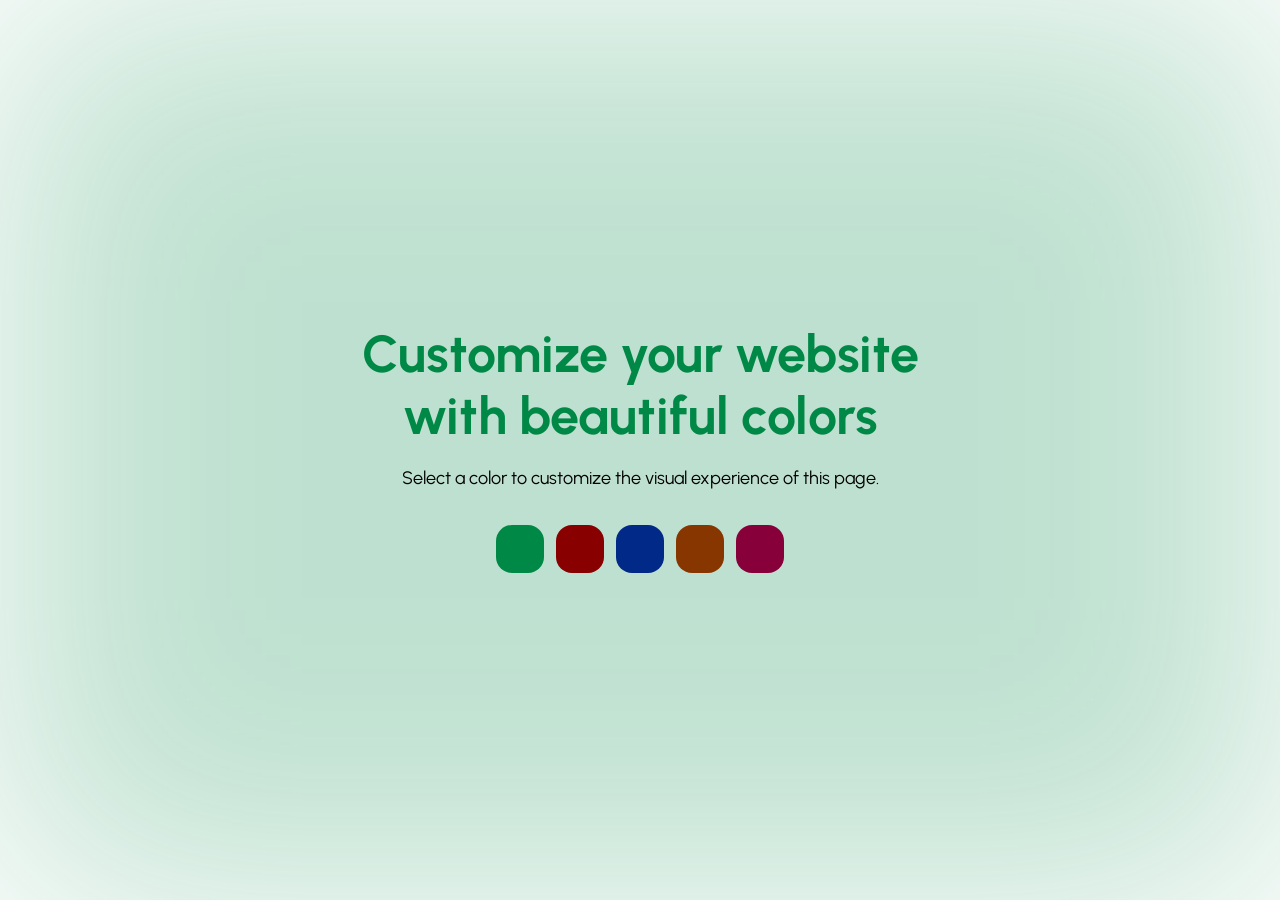
<file: Dynamic-Theme-Picker/index.html>
<!DOCTYPE html>
<html lang="en">
<head>
    <meta charset="UTF-8">
    <meta name="viewport" content="width=device-width, initial-scale=1.0">
    <link rel="stylesheet" href="src/css/style.css">
    <title>Dynamic Theme Picker</title>
</head>

<body>
    <main class="container">
        <!-- Decorative background - hidden from screen readers -->
        <div class="bg-gradient" id="bgGradient" aria-hidden="true"></div>

        <div class="theme-picker">
            <h1 id="mainHeading">Customize your website with beautiful colors</h1>
            <p>Select a color to customize the visual experience of this page.</p>

            <!-- Group of theme buttons -->
            <div class="theme-buttons" role="group" aria-label="Choose a color theme">
                <button class="btn" id="btn-1" aria-label="Green Theme" type="button" title="Green Theme"></button>
                <button class="btn" id="btn-2" aria-label="Red Theme" type="button" title="Red Theme"></button>
                <button class="btn" id="btn-3" aria-label="Blue Theme" type="button" title="Blue Theme"></button>
                <button class="btn" id="btn-4" aria-label="Orange Theme" type="button" title="Orange Theme"></button>
                <button class="btn" id="btn-5" aria-label="Pink Theme" type="button" title="Pink Theme"></button>
            </div>
        </div>
    </main>

    <script src="src/js/script.js"></script>
</body>
</html>
</file>
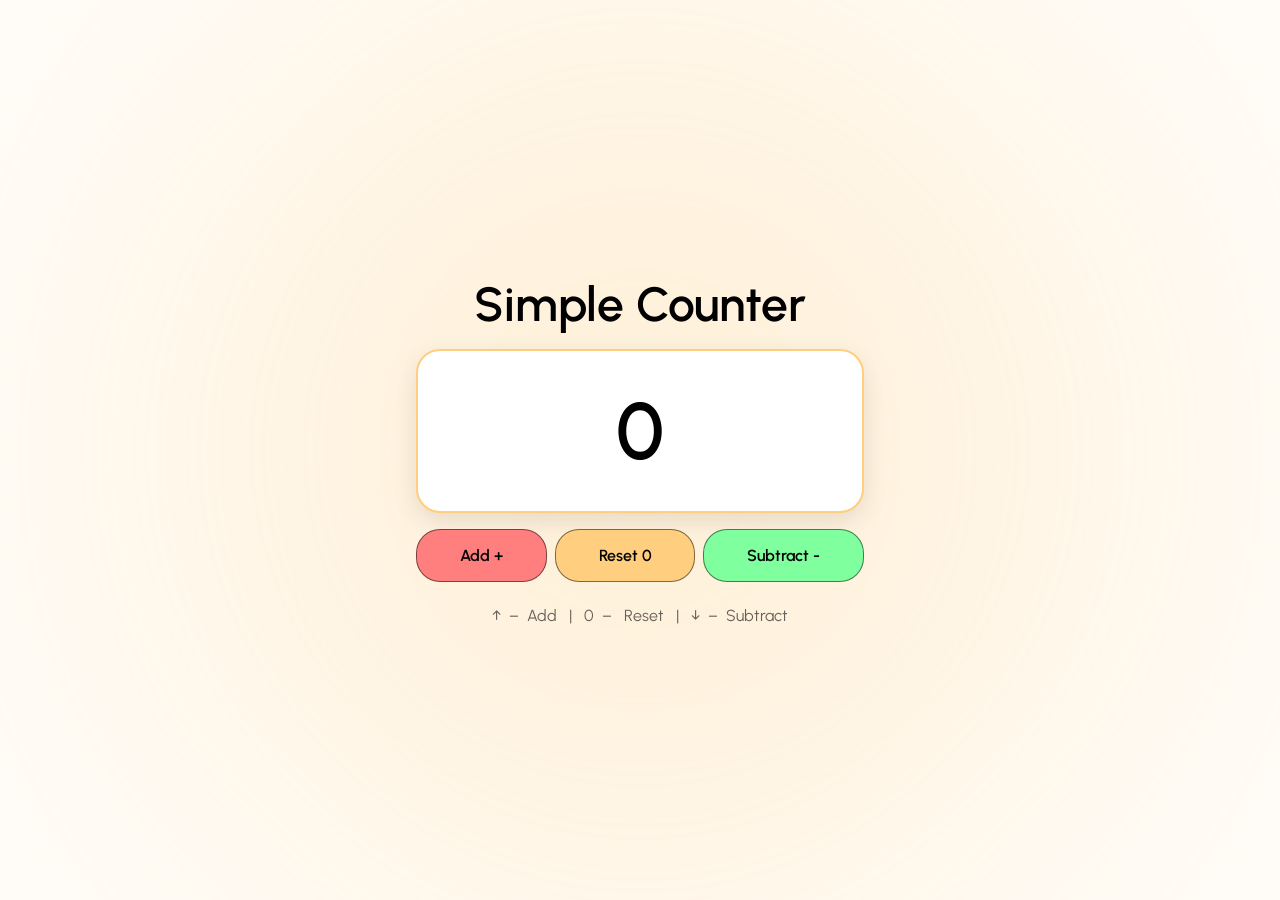
<file: Simple-Counter/index.html>
<!DOCTYPE html>
<html lang="en">

<head>
    <meta charset="UTF-8">
    <meta name="viewport" content="width=device-width, initial-scale=1.0">
    <link rel="stylesheet" href="src/css/style.css">
    <title>Simple Counter</title>
</head>

<body>
    <div class="container">
        <!-- Decorative background, not part of content -->
        <div class="bg-gradient" id="bgGradient" aria-hidden="true"></div>

        <!-- Main content area -->
        <main class="counter" role="region" aria-label="Counter">
            <h1>Simple Counter</h1>

            <!-- Accessible, non-editable counter display -->
            <div id="resultDisplay" aria-live="polite" role="status">0</div>

            <div class="count-buttons">
                <button class="btn" id="increaseCount" aria-label="Increase count by one">Add +</button>
                <button class="btn" id="resetCount" aria-label="Reset count to zero">Reset 0</button>
                <button class="btn" id="decreaseCount" aria-label="Decrease count by one">Subtract -</button>
            </div>

            <!-- Keyboard shortcuts hint -->
            <div class="shortcuts" aria-hidden="true">
                <kbd>↑</kbd><span class="sep">–</span>Add
                <span class="sep">|</span>
                <kbd>0</kbd><span class="sep">–</span> Reset
                <span class="sep">|</span>
                <kbd>↓</kbd><span class="sep">–</span>Subtract
            </div>
        </main>
    </div>

    <script src="src/js/script.js"></script>
</body>

</html>
</file>
<file: Dynamic-Theme-Picker/src/css/style.css>
/* Import a modern, variable-weight font for better typography */
@import url('https://fonts.googleapis.com/css2?family=Urbanist:ital,wght@0,100..900;1,100..900&display=swap');

/* Reset and base styles */
* {
    margin: 0;
    padding: 0;
    box-sizing: border-box;
    font-family: 'Urbanist', sans-serif;
}

body {
    background-color: #fff;
}

/* Centered the content under container using flexbox */
.container {
    position: relative;
    width: 100%;
    min-height: 100vh;
    display: flex;
    align-items: center;
    justify-content: center;
}

/* Decorative blurred gradient background */
#bgGradient {
    position: absolute;
    width: 100%;
    height: 100vh;
    background-color: rgb(0, 136, 70);
    filter: blur(10vw);
    opacity: 0.25;
    z-index: -1;
    transition: 0.3s ease-in;
}

.theme-picker {
    text-align: center;
    padding: 1rem;
}

/* Responsive heading using clamp() for fluid typography */
.theme-picker h1 {
    font-size: clamp(2.25rem, 6vw, 3.25rem);
    max-width: 40rem;
    margin-inline: auto;
    color: rgb(0, 136, 70);
    transition: 0.3s ease-in;
}

.theme-picker p {
    font-size: clamp(1rem, 2.5vw, 1.125rem);
    max-width: 40rem;
    margin: 1.25rem auto 2rem auto;
}

/* Color theme buttons */
.btn {
    width: 3rem;
    height: 3rem;
    border: none;
    border-radius: 1rem;
    margin: 0.25rem;
    cursor: pointer;
    transition: 0.25s;
}

.btn:hover {
    transform: translateY(-0.25rem),
    scale(0.95);
}

/* Focus styles for keyboard accessibility */
.btn:focus-visible {
    outline: 2px solid #000;
    outline-offset: 2px;
}
</file>
<file: Simple-Counter/src/css/style.css>
/* Import Google Font */
@import url("https://fonts.googleapis.com/css2?family=Urbanist:wght@100..900&display=swap");

/* Base reset */
* {
    margin: 0;
    padding: 0;
    box-sizing: border-box;
    font-family: "Urbanist", sans-serif;
}

/* Main layout container */
.container {
    position: relative;
    min-height: 100vh;
    display: flex;
    justify-content: center;
    align-items: center;
}

/* Decorative gradient background bubble */
.bg-gradient {
    position: absolute;
    left: 50%;
    top: 50%;
    transform: translate(-50%, -50%);
    width: 50vw;
    aspect-ratio: 1/1;
    border-radius: 50%;
    filter: blur(25vw);
    background-color: rgb(255, 206, 127);
    z-index: -1;
    pointer-events: none;
}

/* Counter card */
.counter {
    max-width: 30rem;
    width: 100%;
    padding: 1rem;
    text-align: center;
}

.counter h1 {
    font-size: 3rem;
    font-weight: 600;
    color: #000;
    margin-bottom: 0.75rem;
}

/* Counter value display (non-editable div) */
#resultDisplay {
    width: 100%;
    text-align: center;
    font-size: 5rem;
    font-weight: 600;
    border: 2px solid rgb(255, 206, 127);
    border-radius: 1.5rem;
    padding: 2rem 1rem;
    margin: 1rem auto;
    color: #000;
    background-color: #fff;
    box-shadow: 0 0.5rem 1.5rem rgba(0, 0, 0, 0.1);
    user-select: none;
}

/* Button group */
.count-buttons {
    display: flex;
    align-items: center;
    justify-content: center;
    gap: 0.5rem;
}

/* Base button styles */
.btn {
    flex-grow: 1;
    font-size: 1rem;
    font-weight: 600;
    border: 1px solid rgba(0, 0, 0, 0.5);
    border-radius: 1.5rem;
    padding: 1rem 0.5rem;
    color: #000;
    cursor: pointer;
    transition: transform 0.2s ease, filter 0.2s ease, box-shadow 0.2s ease;
}

.btn:hover {
    transform: scale(0.95);
    filter: brightness(95%);
}

.btn:focus-visible {
    outline: 2px solid #333;
    outline-offset: 2px;
}

/* Button color hints */
#increaseCount {
    background-color: rgb(255, 127, 127);
}

#resetCount {
    background-color: rgb(255, 206, 127);
}

#decreaseCount {
    background-color: rgb(127, 255, 157);
}

/* Keyboard shortcuts hint */
.shortcuts {
    margin-top: 1.5rem;
    font-size: 1rem;
    color: #000;
    opacity: 0.6;
}

.shortcuts kbd {
    display: inline-block;
}

.shortcuts span.sep {
    margin: 0 0.5rem;
}

@media (max-width: 480px) {
    .counter h1 {
        font-size: 2.25rem;
    }

    #resultDisplay {
        font-size: 3.5rem;
        padding: 1.5rem 0.75rem;
    }

    .shortcuts {
        font-size: 0.75rem;
    }
}
</file>
